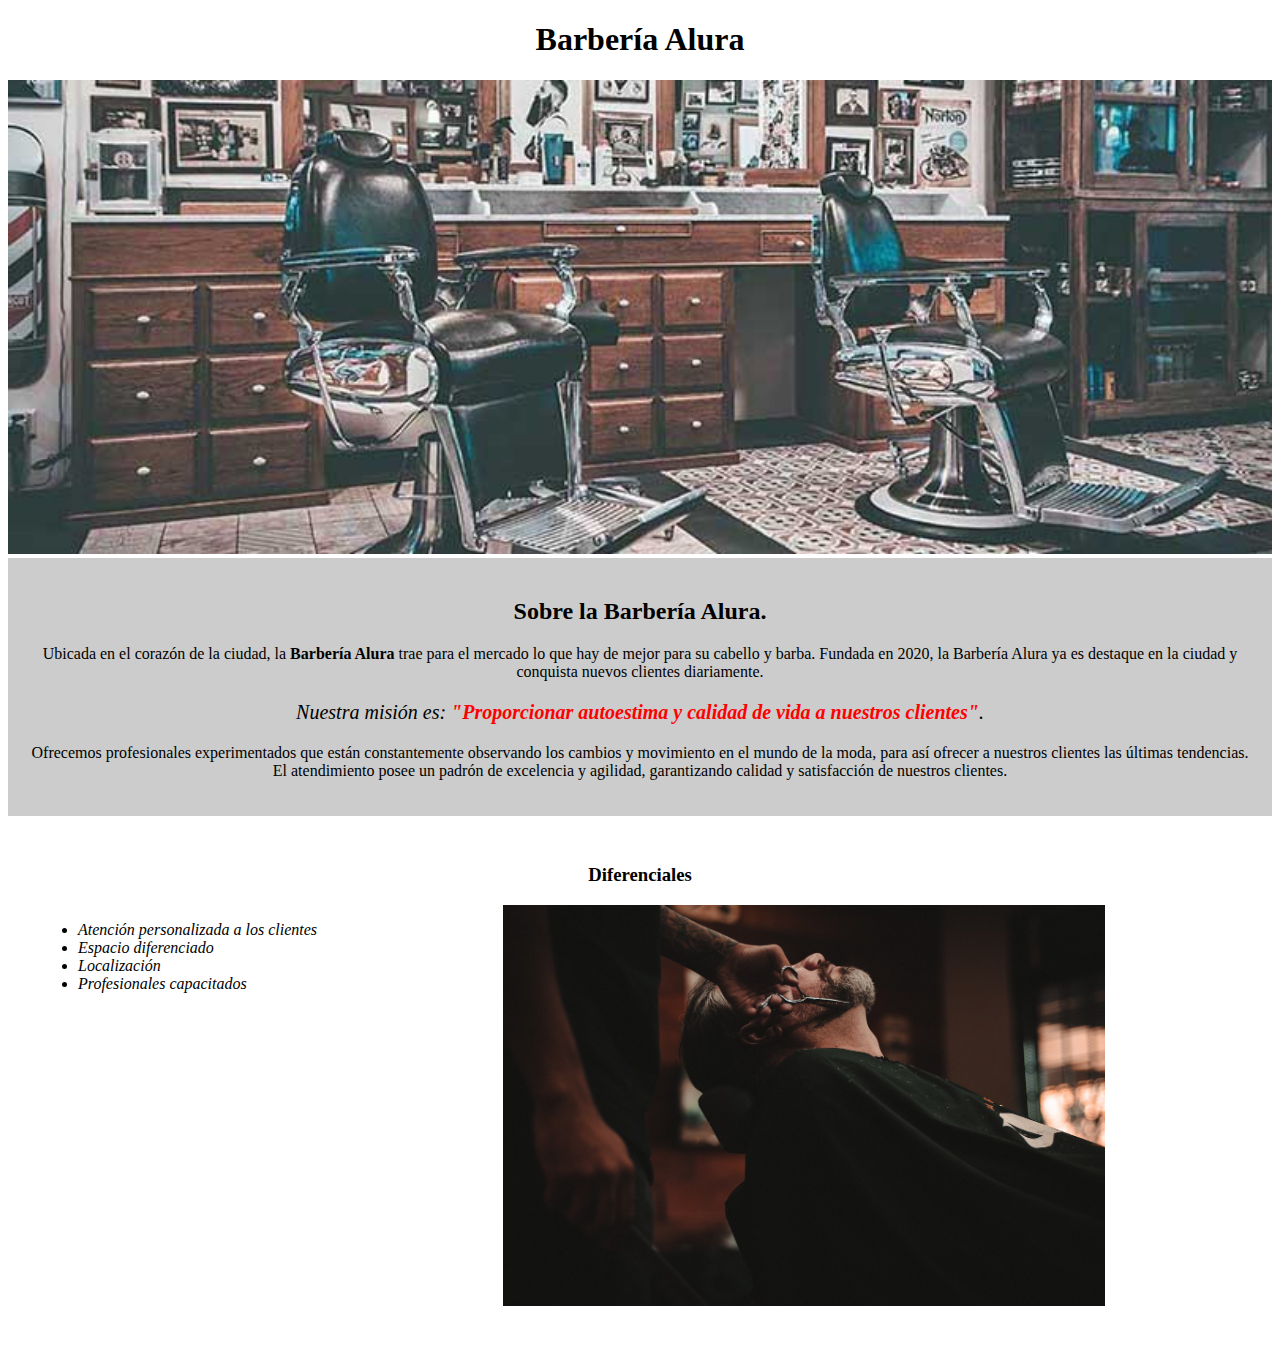
<file: index.html>
<!DOCTYPE html>
<html lang="es">
<head>
    <meta charset="UTF-8">
    <meta name="viewport" content="width=device-width, initial-scale=1.0">
    <title>Barbería Alura</title>
    <link rel="stylesheet" href="./style.css">
</head>
<body>

    <header>
        <h1 class="tituloPrincipal">Barbería Alura</h1>
        
    </header>
    
    <img id="banner" src="./Imagenes/banner.jpg" alt="Imágen de una Barbería">
    <div class="principal">
        <h2 class="tituloCentralizado">Sobre la Barbería Alura.</h2>

        <p>Ubicada en el corazón de la ciudad, la <strong>Barbería Alura</strong> trae para el mercado lo que hay de mejor para su cabello y barba. Fundada en 2020, la Barbería Alura ya es destaque en la ciudad y conquista nuevos clientes diariamente.</p>

        <p id="mision"><em>Nuestra misión es: <strong>"Proporcionar autoestima y calidad de vida a nuestros clientes"</strong>.</em></p>

        <p>Ofrecemos profesionales experimentados que están constantemente observando los cambios y movimiento en el mundo de la moda, para así ofrecer a nuestros clientes las últimas tendencias. El atendimiento posee un padrón de excelencia y agilidad, garantizando calidad y satisfacción de nuestros clientes.</p>
    </div>

    <div class="diferenciales">
        <h3 class="tituloCentralizado">Diferenciales</h3>
        <ul>
            <li class="items">Atención personalizada a los clientes</li>
            <li class="items">Espacio diferenciado</li>
            <li class="items">Localización</li>
            <li class="items">Profesionales capacitados</li>
        </ul>
        <img class="imagenDiferenciales" src="./Imagenes/diferenciales.jpg" alt="Barbero trabajando">
    </div>

    <!-- Etiqueta strong = sirve para colocar el texto en negrita. -->
    <!-- etiqueta em = sirve para colocar el texto en Italica -->
</body>
</html>
</file>
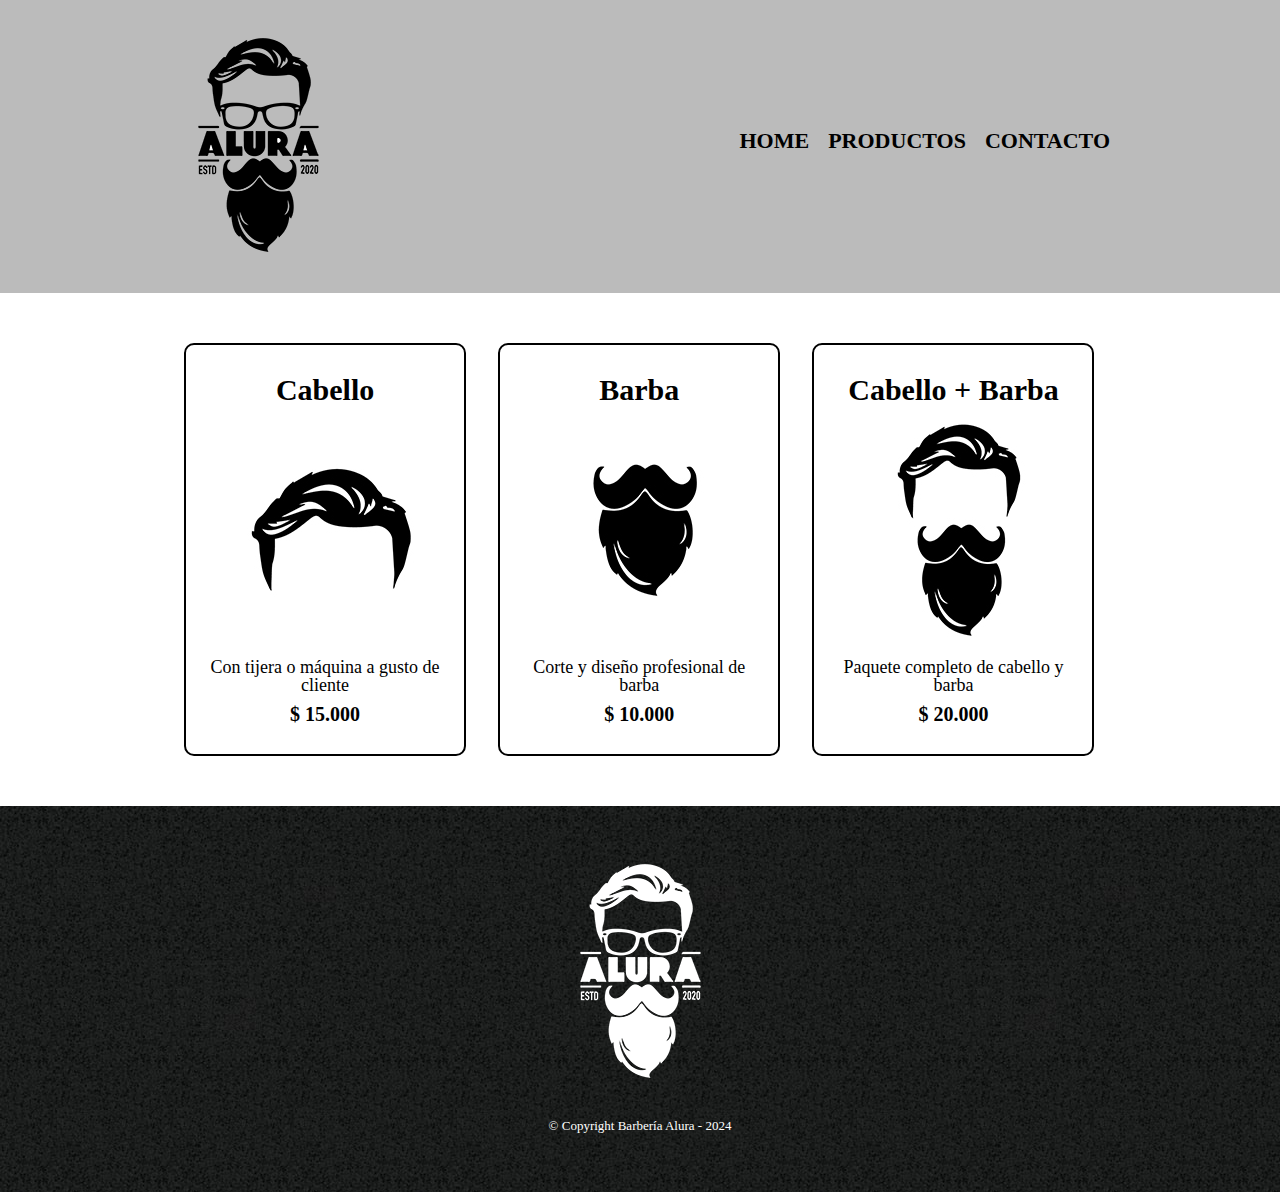
<file: productos.html>
<!DOCTYPE html>
<html lang="es">
<head>
    <meta charset="UTF-8">
    <meta name="viewport" content="width=device-width, initial-scale=1.0">
    <link rel="stylesheet" href="./reset.css">
    <link rel="stylesheet" href="./productos.css">
    <title>Productos - Barbería Alura</title>
</head>
<body>
    <header>
        <div class="caja">
            <h1><img src="./Imagenes/logo.png" alt="Logo de la barbería Alura"></h1>
            <nav>
                <ul>
                    <li><a href="./index.html">Home</a></li>
                    <li><a href="./productos.html">Productos</a></li>
                    <li><a href="contacto.html">Contacto</a></li>
                </ul>
            </nav>
        </div>
    </header>
    <main>
        <ul class="productos">
            <li>
                <h2>Cabello</h2>
                <img src="./Imagenes/cabello.jpg" alt="Cabello">
                <p class="producto-descripcion">Con tijera o máquina a gusto de cliente</p>
                <p class="producto-precio">$ 15.000</p>
            </li>
            <li>
                <h2>Barba</h2>
                <img src="./Imagenes/barba.jpg" alt="Barba">
                <p class="producto-descripcion">Corte y diseño profesional de barba</p>
                <p class="producto-precio">$ 10.000</p>
            </li>
            <li>
                <h2>Cabello + Barba</h2>
                <img src="./Imagenes/cabello+barba.jpg" alt="Cabello + Barba">
                <p class="producto-descripcion">Paquete completo de cabello y barba</p>
                <p class="producto-precio">$ 20.000</p>
            </li>
        </ul>
    </main>
    <footer>
        <img src="./Imagenes/logo-blanco.png" alt="Logo barbería Alura">
        <p class="copyright">&#169; Copyright Barbería Alura - 2024</p>
    </footer>
</body>
</html>
</file>
<file: style.css>
.tituloPrincipal{
    text-align: center;
}
p{
    text-align: center;
}
#banner{
    width: 100%;
}

em strong{
    color: red;
}
.principal{
    background: #CCCCCC;
    padding: 20px;
}
#mision{
    font-size: 20px;
}
.tituloCentralizado{
    text-align: center;
}
.diferenciales{
    background: #FFFFFF;
    padding: 30px;
}
.items{
    font-style: italic;
}
ul{
    display: inline-block;
    vertical-align: top;
    width: 20%;
    margin-right: 15%;
}
.imagenDiferenciales{
    width: 50%;
}
</file>
<file: productos.css>
header{
    background: #BBBBBB;
    padding: 20px 0;
}
.caja{
    width: 940px;
    position: relative;
    margin: 0 auto;
}
nav{
    position: absolute;
    top: 110px;
    right: 0;
}
nav li{
    display: inline; /*display inline es para modificar la orientación de la lista */
    margin: 0 0 0 15px;
}
nav a{
    text-transform: uppercase;/* text-transform: uppercase es pra convertir el txto en mayuscula*/
    color: black;
    font-weight: bold;
    font-size: 22px;
    text-decoration: none;
}
.productos{
    width: 940px;
    margin: 0 auto;
    padding: 50px;
}
.productos li{
    display: inline-block; /*inline - block para colocar los elementos en forma vertical*/
    text-align: center;
    width: 30%;
    vertical-align: top;
    margin: 0 1.5%;
    padding: 30px 20px;
    box-sizing: border-box;
    border: 2px solid black;
    border-radius: 10px;
}
.productos li:hover{
    border-color: #c78c19;
}
.productos li:active{
    border-color: #088C19;/*Propiedad active para capturar el click del mouse*/
}
.productos h2{
    font-size: 30px;
    font-weight: bold;
}
.productos li:hover h2{
    font-size: 33px;
}
.producto-descripcion{
    font-size: 18px;
}
.producto-precio{
    font-size: 20px;
    font-weight: bold;
    margin-top: 10px;
}
/* Capturando eventos con CSS */
nav a:hover{
    color: #c78c19;/*Propiedad hover para ue cambie de color*/
    text-decoration: underline;
}
footer{
    text-align: center;
    background: url(./Imagenes/bg.jpg);
    padding: 40px;
}
.copyright{
    color: white;
    font-size: 13px;
    margin: 20px;
}
</file>
